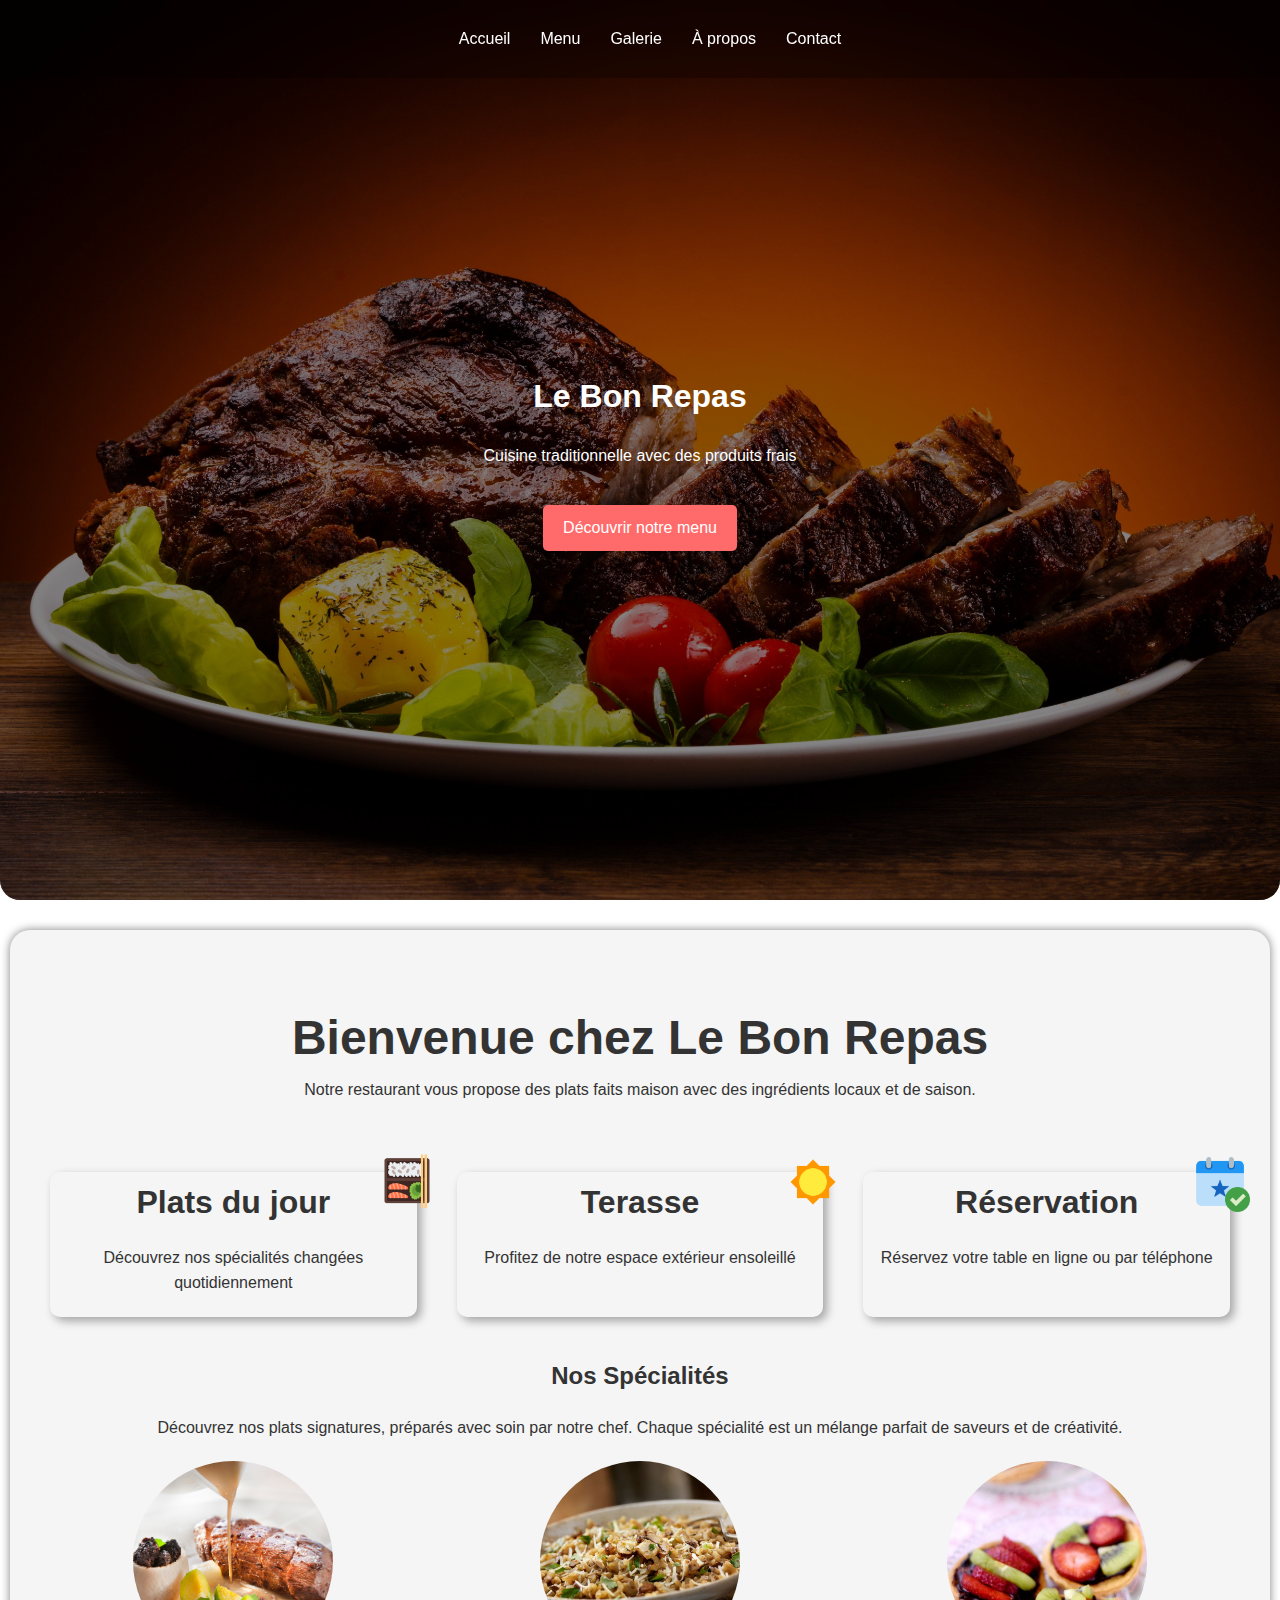
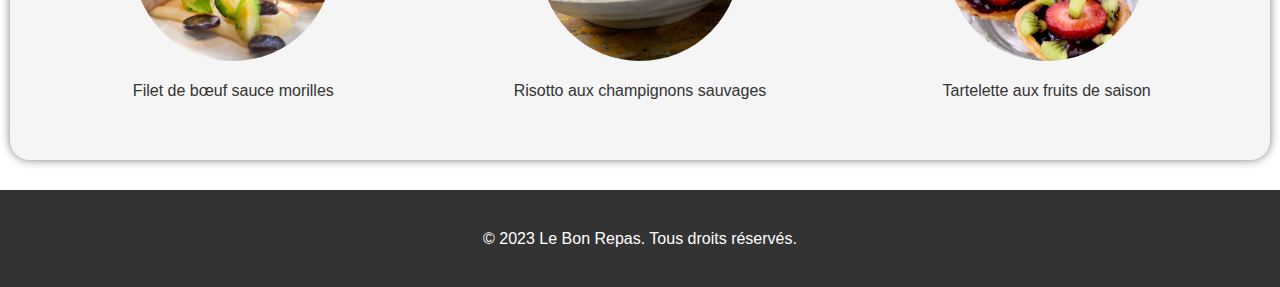
<file: index.html>
<!DOCTYPE html>
<html lang="fr">

<head>
    <meta charset="UTF-8">
    <meta name="viewport" content="width=device-width, initial-scale=1.0">
    <title>Le Bon Repas - Restaurant familial</title>
    <link rel="stylesheet" href="./Styles/index.css">
    <link rel="stylesheet" href="./Styles/common.css">
    <link rel="stylesheet" href="./Styles/responsiveCss.css">
    <link rel="stylesheet" href="./Styles/animation.css">
</head>

<body>
    <header>
        <nav>
            <ul>
                <li><a href="index.html">Accueil</a></li>
                <li><a href="./pages/menu.html">Menu</a></li>
                <li><a href="./pages/galerie.html">Galerie</a></li>
                <li><a href="./pages/about.html">À propos</a></li>
                <li><a href="./pages/contact.html">Contact</a></li>
            </ul>
        </nav>
    </header>
    <div class="hero">
        <div class="filter"></div>
        <div class="hero-content">
            <h1>Le Bon Repas</h1>
            <p>Cuisine traditionnelle avec des produits frais</p>
            <a href="./pages/menu.html" class="btn">Découvrir notre menu</a>
        </div>
    </div>

    <main>
        <section class="intro">
            <div>Bienvenue chez Le Bon Repas</div>
            <p>Notre restaurant vous propose des plats faits maison avec des ingrédients locaux et de saison.</p>
        </section>

        <section class="highlights">
            <div class="highlight-item">
                <img src="./icons/food.png" alt="" srcset="">
                <div>Plats du jour</div>
                <p>Découvrez nos spécialités changées quotidiennement</p>
            </div>
            <div class="highlight-item">
                <img src="./icons/sun.png" alt="" srcset="">
                <div>Terasse</div>
                <p>Profitez de notre espace extérieur ensoleillé</p>
            </div>
            <div class="highlight-item">
                <img src="./icons/event.png" alt="" srcset="">
                <div>Réservation</div>
                <p>Réservez votre table en ligne ou par téléphone</p>
            </div>
        </section>
        <section class="specials">
            <div class="specials-desc">
                <h2>Nos Spécialités</h2>
                <p>
                    Découvrez nos plats signatures, préparés avec soin par notre chef. Chaque spécialité est un mélange
                    parfait de saveurs et de créativité.
                </p>
            </div>
            <div class="specials-list">
                <div class="special-item">
                    <img src="./images/boeuf.jpg" alt="Filet de bœuf sauce morilles">
                    <p>Filet de bœuf sauce morilles</p>
                </div>
                <div class="special-item">
                    <img src="./images/risotto.jpg" alt="Risotto aux champignons sauvages">
                    <p>Risotto aux champignons sauvages</p>
                </div>
                <div class="special-item">
                    <img src="./images/fruit.jpg" alt="Tartelette aux fruits de saison">
                    <p>Tartelette aux fruits de saison</p>
                </div>
            </div>
        </section>
    </main>

    <footer>
        <p>&copy; 2023 Le Bon Repas. Tous droits réservés.</p>
    </footer>
</body>

</html>
</file>
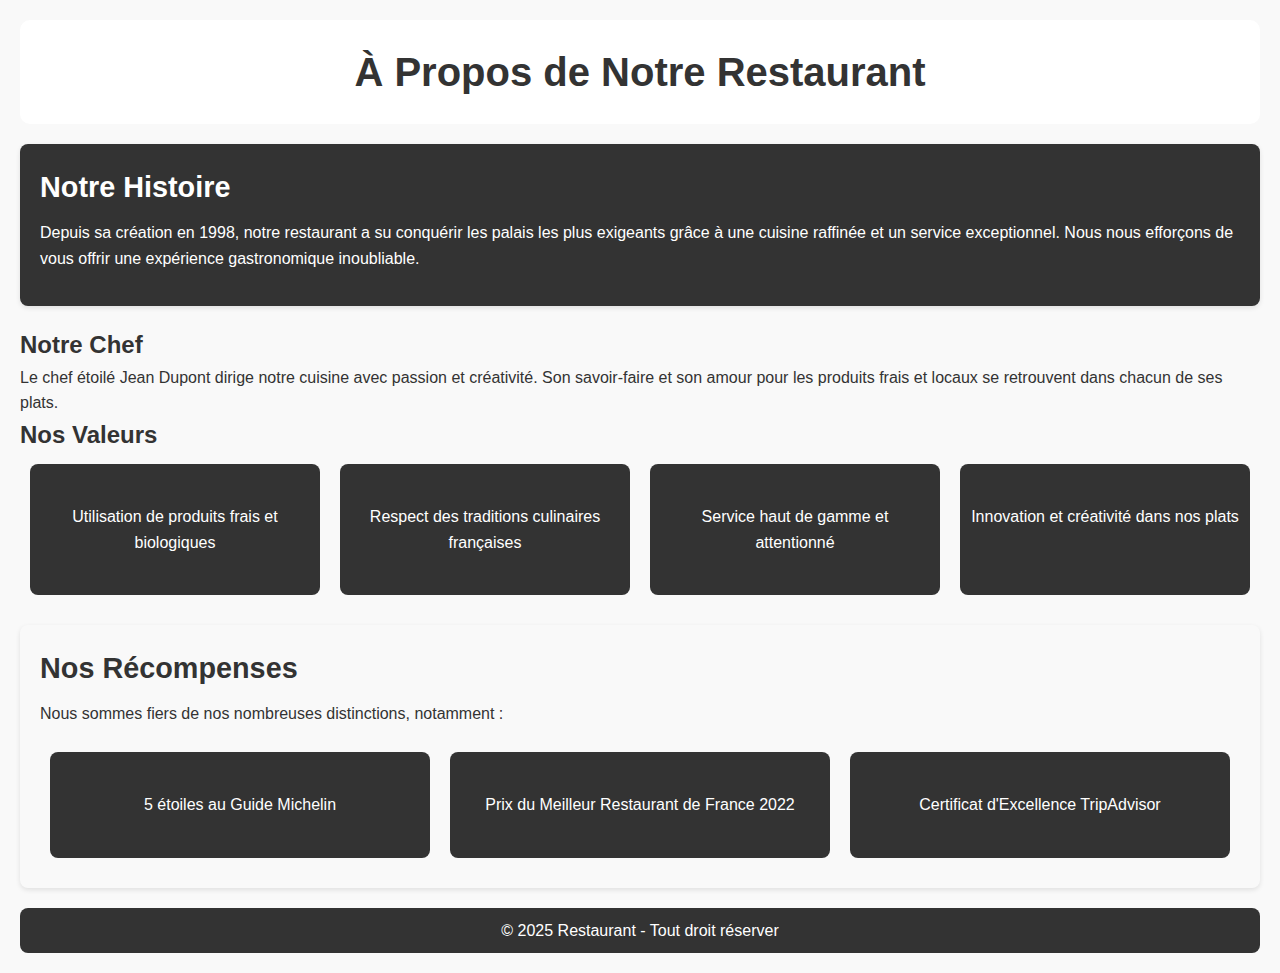
<file: pages/about.html>
<!DOCTYPE html>
<html lang="en">
<head>
    <meta charset="UTF-8">
    <meta name="viewport" content="width=device-width, initial-scale=1.0">
    <title>A propos du restaurant</title>
    <link rel="stylesheet" href="./../Styles/about.css">
</head>
<body>
    <header>
        <h1>À Propos de Notre Restaurant</h1>
    </header>
    
    <section class="intro">
        <h2>Notre Histoire</h2>
        <p>Depuis sa création en 1998, notre restaurant a su conquérir les palais les plus exigeants grâce à une cuisine raffinée et un service exceptionnel. Nous nous efforçons de vous offrir une expérience gastronomique inoubliable.</p>
    </section>
    
    <sec class="mission">
        <h2>Notre Chef</h2>
        <p>Le chef étoilé Jean Dupont dirige notre cuisine avec passion et créativité. Son savoir-faire et son amour pour les produits frais et locaux se retrouvent dans chacun de ses plats.</p>
    </section>
        <h2>Nos Valeurs</h2>
        <div class="values">
            <p>Utilisation de produits frais et biologiques</p>
            <p>Respect des traditions culinaires françaises</p>
            <p>Service haut de gamme et attentionné</p>
            <p>Innovation et créativité dans nos plats</p>
        </div>
    </section>
    
    <section>
        <h2>Nos Récompenses</h2>
        <p>Nous sommes fiers de nos nombreuses distinctions, notamment :</p>
        <div class="awards">
            <p>5 étoiles au Guide Michelin</p>
            <p>Prix du Meilleur Restaurant de France 2022</p>
            <p>Certificat d'Excellence TripAdvisor</p>
        </div>
    </section>
    <footer>
        <p>&copy; 2025 Restaurant - Tout droit réserver</p>
    </footer>

    
</body>
</html>
</file>
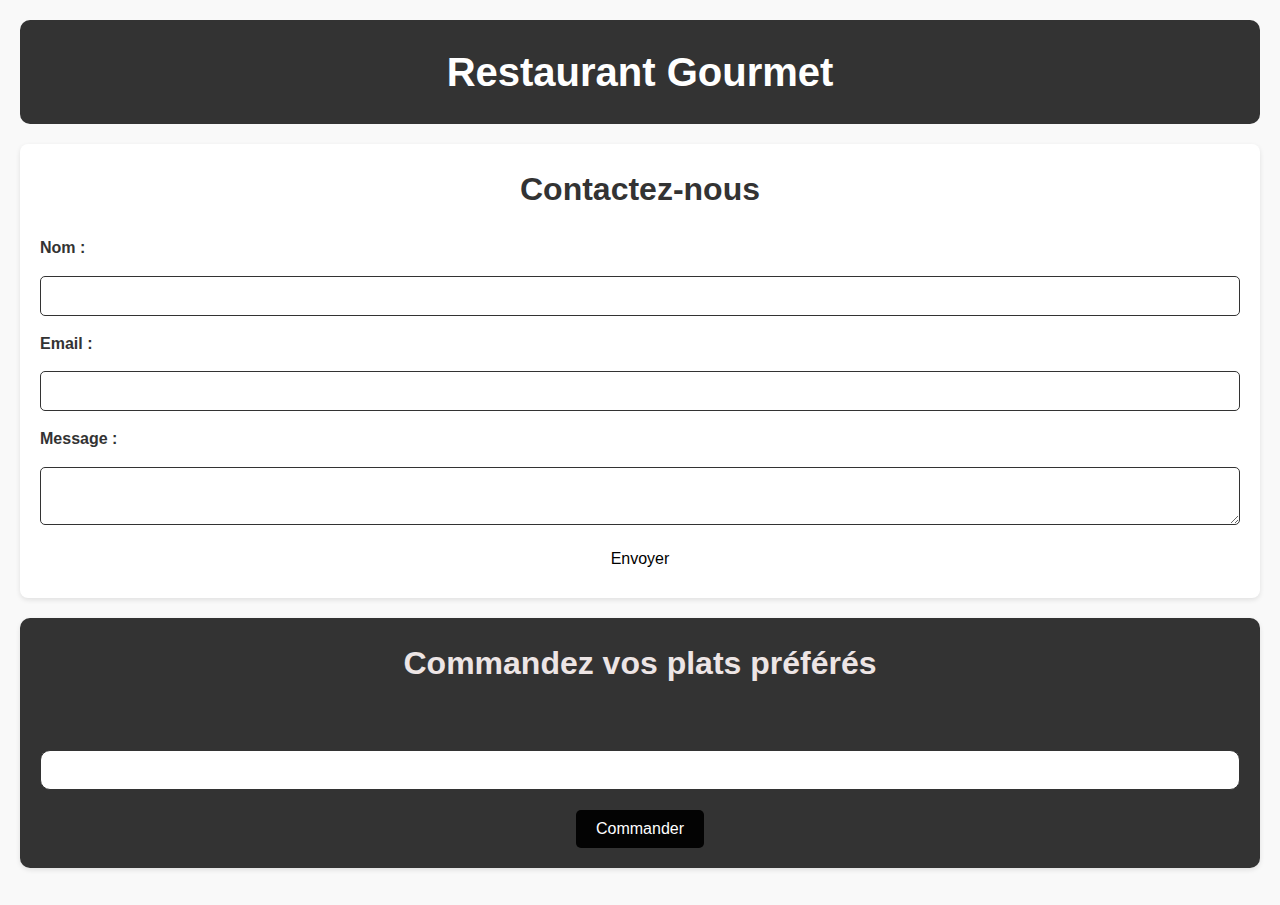
<file: pages/contact.html>
<!DOCTYPE html>
<html lang="en">
<head>
    <meta charset="UTF-8">
    <meta name="viewport" content="width=device-width, initial-scale=1.0">
    <title>contacter nous</title>
    <link rel="stylesheet" href="./../Styles/contact.css">
    </head>
    <body>
    
        <header>
            <h1>Restaurant Gourmet</h1>
        </header>
    
        <section class="contact">
            <h2>Contactez-nous</h2>
            <form>
                <label for="name">Nom :</label>
                <input type="text" id="name" name="name" required>
    
                <label for="email">Email :</label>
                <input type="email" id="email" name="email" required>
    
                <label for="message">Message :</label>
                <textarea id="message" name="message" required></textarea>
    
                <button type="submit" class="btn">Envoyer</button>
            </form>
        </section>
    
        <section class="commande">
            <h2>Commandez vos plats préférés</h2>
            <form action=""> <label for="commande">entrer votre commande :</label>
                <input type="text" id="commande" commande="plats" required>
                <div class="btn-div">
                    <button type="submit" class="btn">Commander</button>
                </div>
            </form>
                
        </section>
    
    </body>
    </html>
      
    
</body>
</html>
</file>
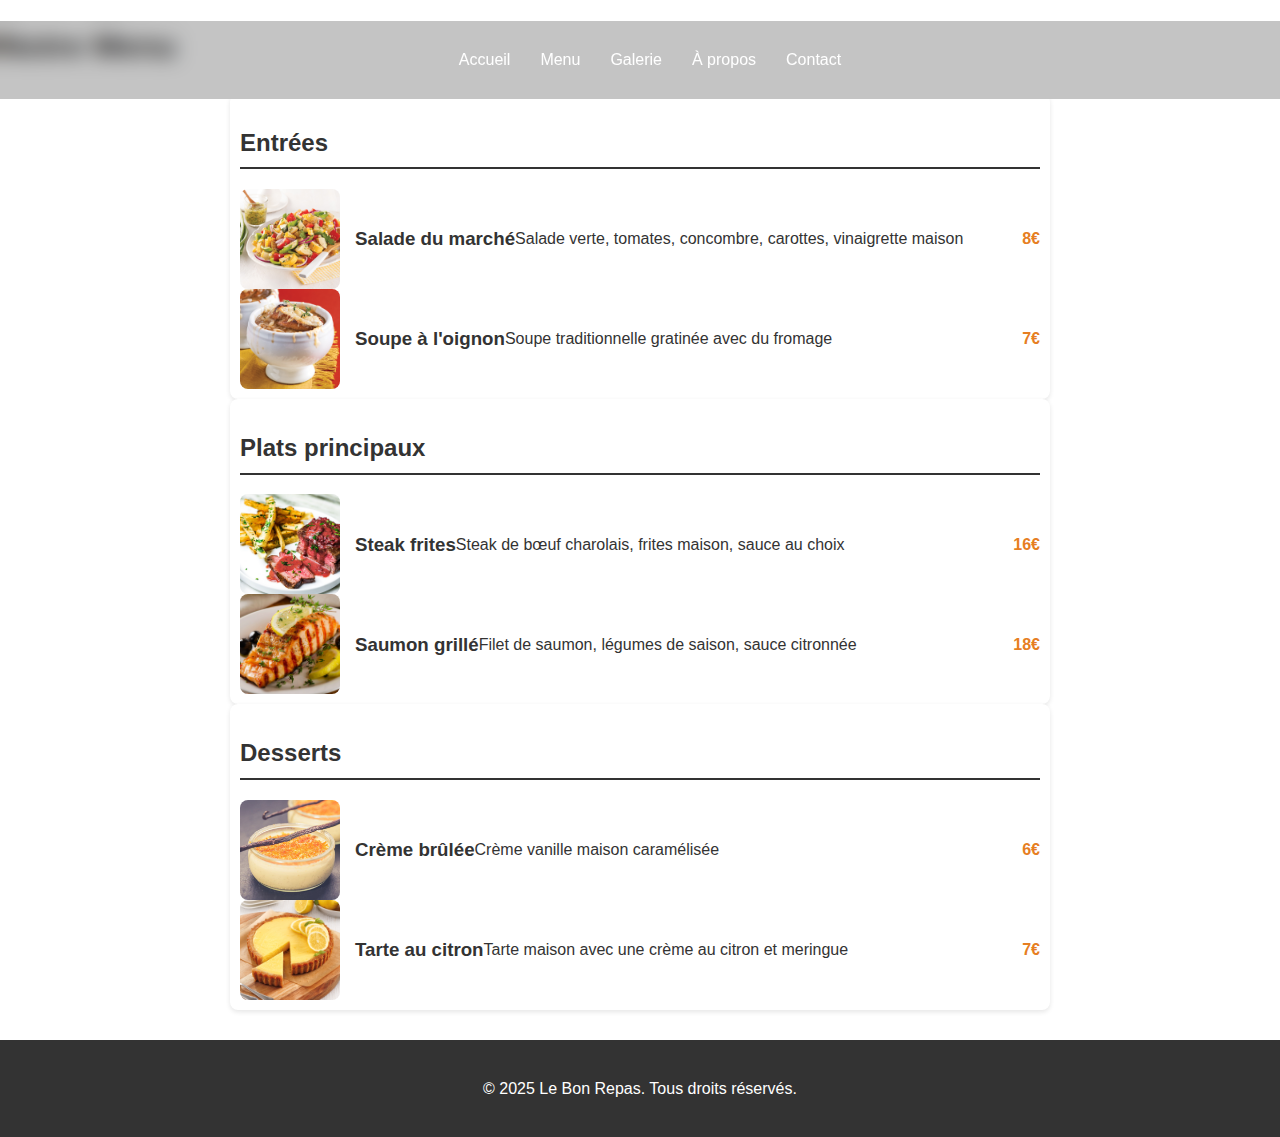
<file: pages/menu.html>
<!DOCTYPE html>
<html lang="fr">
<head>
    <meta charset="UTF-8">
    <meta name="viewport" content="width=device-width, initial-scale=1.0">
    <title>Notre Menu - Le Bon Repas</title>
    <link rel="stylesheet" href="./../Styles/common.css">
    <link rel="stylesheet" href="./../Styles/responsiveCss.css">
    <link rel="stylesheet" href="./../Styles/animation.css">
    <link rel="stylesheet" href="./../Styles/menu.css">
</head>
<body>
    
    <header>
        <nav>
            <ul>
                <li><a href="./../index.html">Accueil</a></li>
                <li><a href="./menu.html">Menu</a></li>
                <li><a href="./galerie.html">Galerie</a></li>
                <li><a href="./about.html">À propos</a></li>
                <li><a href="./contact.html">Contact</a></li>
            </ul>
        </nav>
    </header>

    <main>
        <h1>Notre Menu</h1>
        
        <section class="menu-category">
            <h2>Entrées</h2>
            <div class="menu-item">
                <img src="./../images/salade-du-marche.jpeg" alt="Salade du marché">
                <h3>Salade du marché</h3>
                <p>Salade verte, tomates, concombre, carottes, vinaigrette maison</p>
                <span class="price">8€</span>
            </div>
            <div class="menu-item">
                <img src="./../images/soupe-à-l'oignon.jpeg" alt="Soupe à l'oignon">
                <h3>Soupe à l'oignon</h3>
                <p>Soupe traditionnelle gratinée avec du fromage</p>
                <span class="price">7€</span>
            </div>
        </section>

        <section class="menu-category">
            <h2>Plats principaux</h2>
            <div class="menu-item">
                <img src="./../images/steak-frit.jpg" alt="Steak frites">
                <h3>Steak frites</h3>
                <p>Steak de bœuf charolais, frites maison, sauce au choix</p>
                <span class="price">16€</span>
            </div>
            <div class="menu-item">
                <img src="./../images/saumon-grillé.jpg" alt="Saumon grillé">
                <h3>Saumon grillé</h3>
                <p>Filet de saumon, légumes de saison, sauce citronnée</p>
                <span class="price">18€</span>
            </div>
        </section>

        <section class="menu-category">
            <h2>Desserts</h2>
            <div class="menu-item">
                <img src="./../images/crème-vanille.jpg" alt="Crème brûlée">
                <h3>Crème brûlée</h3>
                <p>Crème vanille maison caramélisée</p>
                <span class="price">6€</span>
            </div>
            <div class="menu-item">
                <img src="./../images/tarte-au-citron.jpg" alt="Tarte au citron">
                <h3>Tarte au citron</h3>
                <p>Tarte maison avec une crème au citron et meringue</p>
                <span class="price">7€</span>
            </div>
        </section>
    </main>

    <footer>
        <p>&copy; 2025 Le Bon Repas. Tous droits réservés.</p>
    </footer>
</body>
</html>
</file>
<file: Styles/index.css>
main {
    background: whitesmoke;
    margin: 30px 10px;
    padding: 20px;
    box-shadow: 0px 0px 10px rgb(128, 128, 128);
    border-radius: 20px;
    -webkit-border-radius: 20px;
    -moz-border-radius: 20px;
    -ms-border-radius: 20px;
    -o-border-radius: 20px;
}

.intro {
    text-align: center;
    margin: 50px 0;
}

.intro div {
    font-weight: bolder;
    font-size: 3em;
    margin: 0;
    padding: 0;
}

.intro p {
    margin: 0;
    padding: 0;
}


.hero {
    background: url('../images/767093.jpg') no-repeat center center/cover;
    height: 100vh;
    display: flex;
    flex-direction: column;
    align-items: center;
    justify-content: center;
    text-align: center;
    color: #fff;
    position: relative;
    border-bottom-left-radius: 20px;
    border-bottom-right-radius: 20px;
}

.hero .filter {
    position: absolute;
    height: 100%;
    width: 100%;
    background: #00000077;
    border-bottom-left-radius: 20px;
    border-bottom-right-radius: 20px;
}

.hero .hero-content {
    z-index: 10;
}

.btn {
    display: inline-block;
    background: #ff6b6b;
    color: #fff;
    padding: 10px 20px;
    text-decoration: none;
    border-radius: 5px;
    margin-top: 20px;
}

/* Styles pour les pages spécifiques */
.menu-category {
    margin-bottom: 30px;
}

.menu-item {
    border-bottom: 1px dashed #ccc;
    padding: 10px 0;
    display: flex;
    justify-content: space-between;
}

.highlights {
    display: grid;
    grid-template-columns: repeat(3, 1fr);
    justify-content: center;
}


.highlight-item {
    background: whitesmoke;
    box-shadow: 4px 4px 10px #00000055;
    margin: 20px 20px;
    padding: 5px;
    border-radius: 10px;
    -webkit-border-radius: 10px;
    -moz-border-radius: 10px;
    -ms-border-radius: 10px;
    -o-border-radius: 10px;
    transition: all .3s;
    -webkit-transition: all .3s;
    -moz-transition: all .3s;
    -ms-transition: all .3s;
    -o-transition: all .3s;
    position: relative;
}


.highlight-item p {
    text-align: center;
}

.highlight-item div {
    text-align: center;
    font-size: 2em;
    font-weight: bolder;
}

.highlight-item img {
    position: absolute;
    width: 60px;
    height: 60px;
    z-index: 5;
    right: 0;
    top: 0;
    transform: translate(20px,-20px);
    -webkit-transform: translate(20px,-20px);
    -moz-transform: translate(20px,-20px);
    -ms-transform: translate(20px,-20px);
    -o-transform: translate(20px,-20px);
}

.specials-desc {
    text-align: center;
    margin: 20px 0;
}
/* Style de base pour la section specials-list */
.specials-list {
    display: flex;
    flex-wrap: wrap;
    gap: 20px;
    justify-content: center;
    margin: 20px 0;
}

.special-item {
    flex: 1 1 calc(33.333% - 20px); /* 3 items par ligne */
    max-width: calc(33.333% - 20px);
    text-align: center;
}

.special-item img {
    width: 100%;
    height: auto;
    border-radius: 8px;
}

.special-item p {
    margin-top: 10px;
    font-size: 1rem;
}

.special-item img {
    width: 200px;
    height: auto;
    border-radius: 50%;
    -webkit-border-radius: 50%;
    -moz-border-radius: 50%;
    -ms-border-radius: 50%;
    -o-border-radius: 50%;
    transition: all .3s;
    -webkit-transition: all .3s;
    -moz-transition: all .3s;
    -ms-transition: all .3s;
    -o-transition: all .3s;
}
</file>
<file: Styles/common.css>
body {
    font-family: 'Arial', sans-serif;
    line-height: 1.6;
    margin: 0;
    padding: 0;
    color: #333;
    background: white;
}

header {
    background: #0000003b;
    color: #fff;
    padding: 10px;
    position: fixed;
    z-index: 20;
    width: 100vw;
    backdrop-filter: blur(10px);
}

nav ul {
    list-style: none;
    padding: 0;
    display: flex;
    justify-content: center;

}

nav ul li {
    margin: 0 15px;
}

nav ul li a {
    color: #fff;
    text-decoration: none;
}

footer {
    background: #333;
    color: #fff;
    text-align: center;
    padding: 20px 0;
    margin-top: 30px;
}
</file>
<file: Styles/responsiveCss.css>
@media (max-width: 1024px) {
    .highlights {
        grid-template-columns: repeat(2, 1fr);
    }
}

@media (max-width: 768px) {
    .highlights {
        grid-template-columns: 1fr;
    }
}

@media (max-width: 768px) {
    .special-item {
        flex: 1 1 calc(50% - 20px);
        max-width: calc(50% - 20px);
    }
}

@media (max-width: 480px) {
    .special-item {
        flex: 1 1 100%;
        max-width: 100%;
    }

    .special-item p {
        font-size: 0.9rem;
    }
}
</file>
<file: Styles/animation.css>
.highlight-item:hover {
    scale: 1.05;
}

.special-item img:hover {
    border-radius: 10px;
    -webkit-border-radius: 10px;
    -moz-border-radius: 10px;
    -ms-border-radius: 10px;
    -o-border-radius: 10px;
}
</file>
<file: Styles/menu.css>
.menu-category {
    margin: auto;
    max-width: 800px;
    padding: 10px;
    background: #fff;
    border-radius: 8px;
    box-shadow: 0 2px 5px rgba(0, 0, 0, 0.1);
}

.menu-category h2 {
    border-bottom: 2px solid #333;
    padding-bottom: 5px;
}

.menu-item {
    display: flex;
    align-items: center;
}

.menu-item img {
    width: 100px;
    height: 100px;
    object-fit: cover;
    border-radius: 8px;
    margin-right: 15px;
}

.menu-item h3 {
    margin: 0;
}

.menu-item p {
    margin: 5px 0;
}

.price {
    font-weight: bold;
    color: #e67e22;
    margin-left: auto;
}
</file>
<file: Styles/about.css>
/* Reset de base */
body, h1, h2, p, ul, li {
    margin: 0;
    padding: 0;
    box-sizing: border-box;
}

/* Style général */
body {
    font-family: Arial, sans-serif;
    line-height: 1.6;
    color: #333;
    background-color: #f9f9f9;
    padding: 20px;
}

/* Header */
header {
    background-color: #fff;
    color: #333;
    padding: 20px;
    text-align: center;
    border-radius: 10px;
}

header h1 {
    font-size: 2.5rem;
}

/* Sections */
section {
    margin: 20px 0;
    padding: 20px; 
    border-radius: 8px;
    box-shadow: 0 2px 5px rgba(0, 0, 0, 0.1);
}
.intro {
    background-color: #333;
    color: #fff;
}
.mission {
    background-color: #f0f0f0;
    color: #333;
}
.values {
    color: #fff;
    display: flex;
}

.values p {
    background-color: #333;
    flex: 1;
    margin: 10px;
    padding: 40px 10px;
    border-radius: 8px;
    text-align: center;
}
.awards {
    display: flex;
    color: #fff;
}
.awards p {
    background-color: #333;
    flex: 1;
    margin: 10px;
    padding: 40px 10px;
    border-radius: 8px;
    text-align: center;
}

section h2 {
    font-size: 1.8rem;
    margin-bottom: 10px;
    /* color: #444; */
}

section p {
    font-size: 1rem;
    margin-bottom: 15px;
}

section ul {
    list-style-type: disc;
    margin-left: 20px;
}

section ul li {
    margin-bottom: 10px;
}

/* Footer */
footer {
    text-align: center;
    margin-top: 20px;
    padding: 10px;
    background-color: #333;
    color: #fff;
    border-radius: 8px;
}
</file>
<file: Styles/contact.css>
/* Reset de base */
body, h1, h2, h3, p, label, input, textarea, button {
    margin: 0;
    padding: 0;
    box-sizing: border-box;
}

/* Style général */
body {
    font-family: 'Arial', sans-serif;
    line-height: 1.6;
    color: #333;
    background-color: #f9f9f9;
    padding: 20px;
}

/* Header */
header {
    background-color: #333;
    color: #fff;
    padding: 20px;
    text-align: center;
    border-radius: 10px;
}

header h1 {
    font-size: 2.5rem;
}

/* Section Contact */
.contact {
    margin: 20px 0;
    padding: 20px;
    background-color: #fff;
    border-radius: 8px;
    box-shadow: 0 2px 5px rgba(0, 0, 0, 0.1);;
}

.contact h2 {
    font-size: 2rem;
    margin-bottom: 20px;
    color: #333;
    text-align: center;
}

.contact form {
    display: flex;
    flex-direction: column;
    gap: 15px;
}

.contact label {
    font-size: 1rem;
    font-weight: bold;
    color: #333;
}

.contact input, .contact textarea {
    width: 100%;
    padding: 10px;
    font-size: 1rem;
    border: 1px solid #333;
    border-radius: 5px;
    outline: none;
}

.contact input:focus, .contact textarea:focus {
    border-color: #512919;
    box-shadow: 0 0 5px rgba(103, 42, 13, 0.5);
}

.contact button {
    padding: 10px 20px;
    font-size: 1rem;
    background-color: #fff;
    border: none;
    border-radius: 5px;
    cursor: pointer;
    transition: background-color 0.3s ease;
}

.contact button:hover {
    background-color: #333;
    color: #fff;
}

/* Section Commande */
.commande {
    margin: 20px 0;
    padding: 20px;
    background-color: #333;
    border-radius: 10px;
    box-shadow: 0 2px 5px rgba(0, 0, 0, 0.1);
}

.commande h2 {
    font-size: 2rem;
    margin-bottom: 20px;
    color: #ede5e5;;
    text-align: center;
}

.commande .menu {
    display: flex;
    justify-content: center;
    gap: 20px;}

.commande {
    font-size: 1.5rem;
    margin-bottom: 15px;
    color: #fff;
}

.commande button {
    padding: 10px 20px;
    font-size: 1rem;
    color: #fff;
    background-color: #030303;
    border: none;
    border-radius: 5px;
    cursor: pointer;
    transition: 0.3s ease;
}

.commande button:hover {
    background-color: #020414;
}
.commande label{
    font-size: 1rem;
    font-weight: bold;
    color: #333;
}
.commande input, .commande textarea {
    width: 100%;
    padding: 10px;
    font-size: 1rem;
    border: 1px solid #333;
    border-radius: 10px;
    outline: none;
}
.btn-div{
    display: flex;
    justify-content: center;
    margin-top: 20px;
}
</file>
